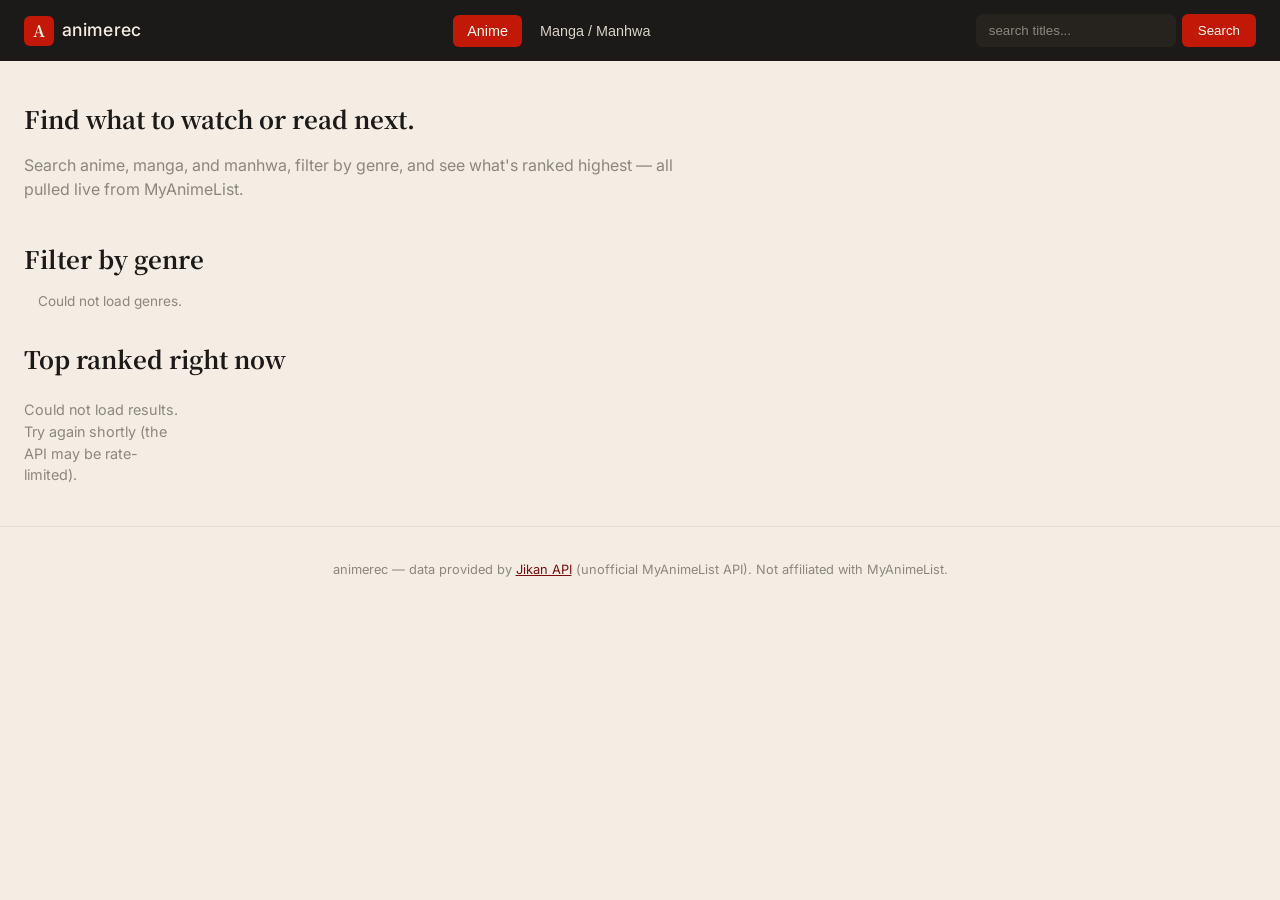
<file: index.html>
<!DOCTYPE html>
<html lang="en">
<head>
<meta charset="UTF-8">
<meta name="viewport" content="width=device-width, initial-scale=1.0">
<title>animerec — find your next anime, manga or manhwa</title>
<link rel="preconnect" href="https://fonts.googleapis.com">
<link href="https://fonts.googleapis.com/css2?family=Noto+Serif+JP:wght@500;700&family=Inter:wght@400;500;700&display=swap" rel="stylesheet">
<link rel="stylesheet" href="style.css">
</head>
<body>

  <header class="site-header">
    <div class="logo">
      <span class="stamp">A</span>
      <span class="wordmark">animerec</span>
    </div>
    <nav class="type-tabs">
      <button class="tab active" data-type="anime">Anime</button>
      <button class="tab" data-type="manga">Manga / Manhwa</button>
    </nav>
    <div class="search-box">
      <input type="text" id="search-input" placeholder="search titles...">
      <button id="search-btn">Search</button>
    </div>
  </header>

  <section class="hero">
    <h1>Find what to watch or read next.</h1>
    <p>Search anime, manga, and manhwa, filter by genre, and see what's ranked highest — all pulled live from MyAnimeList.</p>
  </section>

  <section class="genre-filter">
    <h2>Filter by genre</h2>
    <div id="genre-chips" class="chip-row">
      <span class="chip loading">Loading genres...</span>
    </div>
  </section>

  <section class="results">
    <div class="results-header">
      <h2 id="results-title">Top ranked right now</h2>
      <span id="results-count" class="muted"></span>
    </div>
    <div id="results-grid" class="grid">
      <span class="muted">Loading...</span>
    </div>
  </section>

  <footer class="site-footer">
    <p>animerec — data provided by <a href="https://jikan.moe" target="_blank" rel="noopener">Jikan API</a> (unofficial MyAnimeList API). Not affiliated with MyAnimeList.</p>
  </footer>

  <script src="script.js"></script>
</body>
</html>
</file>
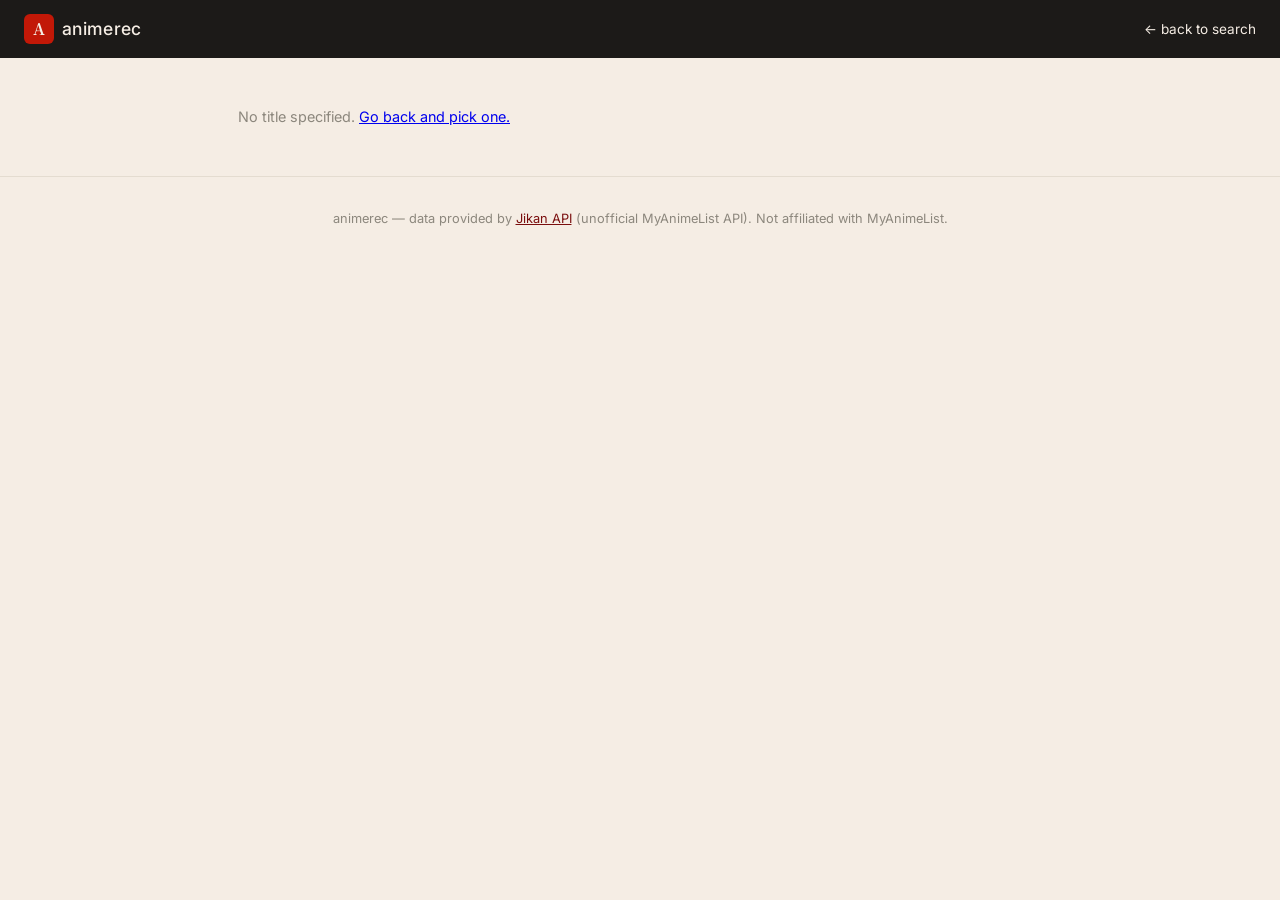
<file: details.html>
<!DOCTYPE html>
<html lang="en">
<head>
<meta charset="UTF-8">
<meta name="viewport" content="width=device-width, initial-scale=1.0">
<title>animerec — title details</title>
<link rel="preconnect" href="https://fonts.googleapis.com">
<link href="https://fonts.googleapis.com/css2?family=Noto+Serif+JP:wght@500;700&family=Inter:wght@400;500;700&display=swap" rel="stylesheet">
<link rel="stylesheet" href="style.css">
</head>
<body>

  <header class="site-header">
    <a href="index.html" class="logo" style="text-decoration:none;">
      <span class="stamp">A</span>
      <span class="wordmark">animerec</span>
    </a>
    <a href="index.html" class="back-link">&larr; back to search</a>
  </header>

  <main id="detail-content" class="detail-wrap">
    <span class="muted" style="padding:24px;display:block;">Loading title...</span>
  </main>

  <footer class="site-footer">
    <p>animerec — data provided by <a href="https://jikan.moe" target="_blank" rel="noopener">Jikan API</a> (unofficial MyAnimeList API). Not affiliated with MyAnimeList.</p>
  </footer>

  <script src="details.js"></script>
</body>
</html>
</file>
<file: style.css>
:root {
  --cream: #F5EDE4;
  --paper: #FBF8F3;
  --ink: #1C1A18;
  --ink-soft: #26221E;
  --red: #C21807;
  --red-deep: #7A0E0E;
  --red-tint: #F3D9D3;
  --gold: #B8935A;
  --gray: #8C877D;
  --border: #E4DCD0;
}

* { box-sizing: border-box; }

body {
  margin: 0;
  background: var(--cream);
  color: var(--ink);
  font-family: 'Inter', sans-serif;
  line-height: 1.5;
}

h1, h2 {
  font-family: 'Noto Serif JP', serif;
  font-weight: 700;
  margin: 0 0 0.5rem;
}

.muted { color: var(--gray); font-size: 0.9rem; }

/* Header */
.site-header {
  display: flex;
  align-items: center;
  justify-content: space-between;
  gap: 16px;
  padding: 14px 24px;
  background: var(--ink);
  flex-wrap: wrap;
}

.logo { display: flex; align-items: center; gap: 8px; }

.stamp {
  width: 30px;
  height: 30px;
  border-radius: 6px;
  background: var(--red);
  color: var(--cream);
  display: flex;
  align-items: center;
  justify-content: center;
  font-weight: 700;
  font-family: 'Noto Serif JP', serif;
}

.wordmark {
  color: var(--cream);
  font-size: 1.1rem;
  font-weight: 500;
  letter-spacing: 0.02em;
}

.type-tabs { display: flex; gap: 4px; }

.tab {
  background: transparent;
  border: none;
  color: #D8D2C8;
  padding: 8px 14px;
  border-radius: 6px;
  cursor: pointer;
  font-size: 0.9rem;
}

.tab.active { background: var(--red); color: var(--paper); }
.tab:not(.active):hover { background: var(--ink-soft); }

.search-box { display: flex; gap: 6px; }

#search-input {
  padding: 8px 12px;
  border-radius: 6px;
  border: 1px solid var(--ink-soft);
  background: var(--ink-soft);
  color: var(--cream);
  min-width: 200px;
}

#search-input::placeholder { color: var(--gray); }

#search-btn {
  padding: 8px 16px;
  border-radius: 6px;
  border: none;
  background: var(--red);
  color: var(--paper);
  cursor: pointer;
  font-weight: 500;
}

#search-btn:hover { background: var(--red-deep); }

/* Hero */
.hero {
  padding: 40px 24px 24px;
  max-width: 720px;
}

.hero p { color: var(--gray); }

/* Genre filter */
.genre-filter { padding: 0 24px 24px; }

.chip-row { display: flex; flex-wrap: wrap; gap: 8px; }

.chip {
  background: var(--red-tint);
  color: var(--red-deep);
  border: none;
  padding: 6px 14px;
  border-radius: 20px;
  font-size: 0.85rem;
  cursor: pointer;
}

.chip.active { background: var(--red); color: var(--paper); }
.chip.loading { background: transparent; color: var(--gray); cursor: default; }

/* Results */
.results { padding: 0 24px 40px; }

.results-header {
  display: flex;
  align-items: baseline;
  justify-content: space-between;
  margin-bottom: 14px;
}

.grid {
  display: grid;
  grid-template-columns: repeat(auto-fill, minmax(160px, 1fr));
  gap: 16px;
}

.card {
  background: var(--paper);
  border: 1px solid var(--border);
  border-radius: 10px;
  overflow: hidden;
  display: flex;
  flex-direction: column;
  transition: border-color 0.15s;
}

.card:hover { border-color: var(--gold); }

.card img {
  width: 100%;
  height: 210px;
  object-fit: cover;
  display: block;
  background: var(--border);
}

.card-body { padding: 10px 12px; display: flex; flex-direction: column; gap: 4px; flex: 1; }

.card-title {
  font-size: 0.9rem;
  font-weight: 500;
  line-height: 1.3;
  display: -webkit-box;
  -webkit-line-clamp: 2;
  -webkit-box-orient: vertical;
  overflow: hidden;
}

.card-meta {
  display: flex;
  align-items: center;
  justify-content: space-between;
  font-size: 0.78rem;
  color: var(--gray);
  margin-top: auto;
}

.card-score { color: var(--gold); font-weight: 500; }

.card-type {
  display: inline-block;
  align-self: flex-start;
  background: var(--red-tint);
  color: var(--red-deep);
  font-size: 0.7rem;
  padding: 2px 8px;
  border-radius: 5px;
}

/* Footer */
.site-footer {
  padding: 20px 24px;
  border-top: 1px solid var(--border);
  color: var(--gray);
  font-size: 0.8rem;
  text-align: center;
}

.site-footer a { color: var(--red-deep); }

/* Detail page */
.back-link {
  color: var(--cream);
  font-size: 0.85rem;
  text-decoration: none;
}
.back-link:hover { color: var(--red); }

.detail-wrap {
  max-width: 900px;
  margin: 0 auto;
  padding: 24px;
}

.detail-hero {
  display: flex;
  gap: 24px;
  margin-bottom: 8px;
}

.detail-poster {
  width: 200px;
  border-radius: 10px;
  object-fit: cover;
  background: var(--border);
  flex-shrink: 0;
}

.detail-info { display: flex; flex-direction: column; gap: 8px; }

.detail-info h1 {
  font-size: 1.6rem;
  margin: 4px 0 0;
}

.detail-meta {
  display: flex;
  align-items: center;
  gap: 14px;
  font-size: 0.9rem;
}

.detail-section {
  margin-top: 28px;
  border-top: 1px solid var(--border);
  padding-top: 20px;
}

.synopsis { color: var(--ink); max-width: 700px; }

.related-list { display: flex; flex-direction: column; gap: 8px; }

.related-row {
  display: flex;
  gap: 12px;
  font-size: 0.9rem;
}

.related-label {
  min-width: 110px;
  color: var(--gold);
  font-weight: 500;
}

.related-row a { color: var(--red-deep); text-decoration: none; }
.related-row a:hover { text-decoration: underline; }

.external-row {
  display: flex;
  flex-wrap: wrap;
  gap: 8px;
  margin-top: 6px;
}

.ext-link {
  display: inline-flex;
  align-items: center;
  padding: 8px 16px;
  border-radius: 6px;
  font-size: 0.85rem;
  font-weight: 500;
  text-decoration: none;
  color: var(--paper);
}

.ext-link.crunchyroll { background: #F47521; }
.ext-link.imdb { background: #F5C518; color: var(--ink); }
.ext-link.webtoon { background: #00D564; color: var(--ink); }
.ext-link.tapas { background: var(--red); }

.ext-link:hover { opacity: 0.85; }

@media (max-width: 640px) {
  .detail-hero { flex-direction: column; }
  .detail-poster { width: 140px; }
}

@media (max-width: 640px) {
  .site-header { flex-direction: column; align-items: stretch; }
  .search-box { width: 100%; }
  #search-input { flex: 1; }
}
</file>
